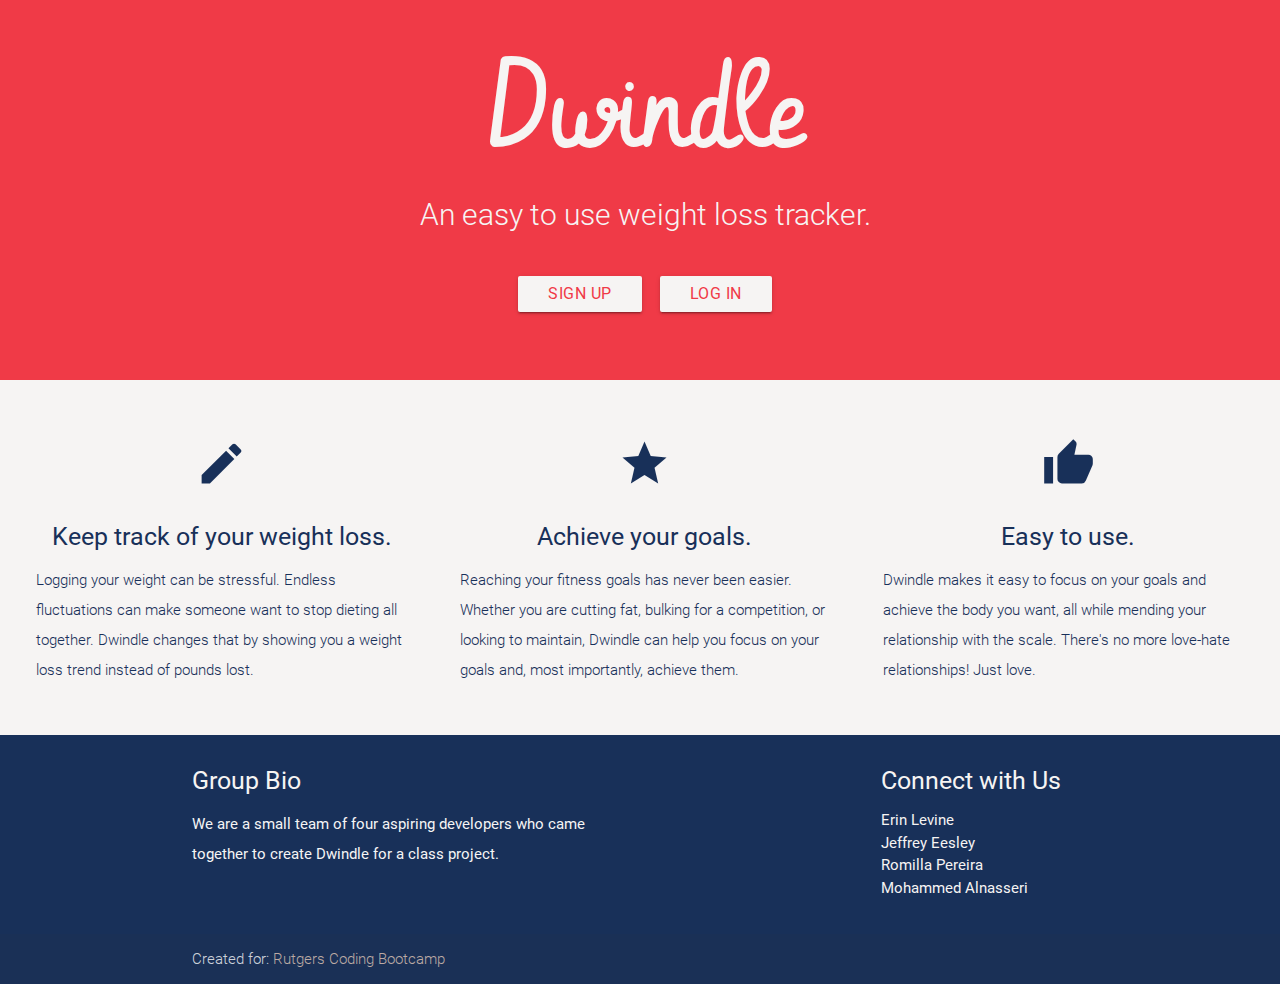
<file: public/index.html>
<!DOCTYPE html>
<html lang="en">
  <head>
    <meta http-equiv="Content-Type" content="text/html; charset=UTF-8"/>
    <meta name="viewport" content="width=device-width, initial-scale=1"/>
    <title>Dwindle | A Weight Loss Tracker</title>
    <!-- CSS  -->
    <link href="https://fonts.googleapis.com/icon?family=Material+Icons" rel="stylesheet">
    <link href="css/materialize.css" type="text/css" rel="stylesheet" media="screen,projection"/>
    <link href="css/style.css" type="text/css" rel="stylesheet" media="screen,projection"/>
    <link href="https://fonts.googleapis.com/css?family=Vibur" rel="stylesheet">
    <script src="https://cdnjs.cloudflare.com/ajax/libs/jquery/3.2.1/jquery.min.js"></script>
    <script type="text/javascript" src="js/signup.js"></script>
    <script type="text/javascript" src="js/login.js"></script>
   


    <!-- Carousel links -->
    


    <!-- USE THIS COLOR SCHEME: https://coolors.co/f03a47-449dd1-af5b5b-f6f4f3-183059 -->
  </head>
  <body>
    <body style="background-color:#F6F4F3">
      <div id="index-banner" class="parallax-container">
        <div class="section no-pad-bot">
          <div class="container">
            <br><br>
            <h1 class="header1 center">Dwindle</h1>
            <div class="row center">
              <h5 class="header2 col s12 light">An easy to use weight loss tracker.</h5>
            </div>
            <div class="row center">
              <!-- MODAL STUFF -->
              <a class="waves-effect waves-light btn" id="buttons" onclick="$('#modal1').modal('open');">Sign Up</a>
              <div id="modal1" class="modal">
                <div class="modal-content">
                  
                    <form id="signup" name="signup" action="/signup" method="POST" class="col s12">
                      <h2 class="signUpTitle">Sign Up with Dwindle</h2>
                      <div class="row">
                        <div class="col s12">
                          <div class="row">
                            <div class="input-field col s6">
                              <input placeholder="Email" id="email-input" name="email-input" type="text" class="validate">
                              <label for="email"></label>
                            </div>
                            <div class="input-field col s6">
                              <input placeholder="Password" id="password-input" name="password-input" type="password" class="validate">
                              <label for="password"></label>
                            </div>
                          </div>
                        </div>
                        <div class="row">
                          <div class="col s12">
                            <div class="row">
                              <div class="input-field col s6">
                                <input placeholder="First Name" id="firstName-input" type="text" class="validate">
                                <label for="firstName"></label>
                              </div>
                              <div class="input-field col s6">
                                <input placeholder="Last Name" id="lastName-input" type="text" class="validate">
                                <label for="lastName"></label>
                              </div>
                            </div>
                          </div>
                          <div class="row">
                            <div class="col s12">
                              <div class="row">
                                <div class="input-field col s6">
                                  <font color="#183059">
                                  <input type="date" id="datePicker-input" class="datepicker">
                                  </font>
                                </div>
                                <div class="input-field col s6">
                                  <input placeholder="Height in Inches" id="height-input" type="text" class="validate">
                                  <label for="height"></label>
                                </div>
                              </div>
                            </div>
                            <div class="row">
                              <div class="col s12">
                                <div class="row">
                                  <div class="input-field col s6">
                                    <input placeholder="Current Weight" id="initialWeight-input" type="text" class="validate">
                                    <label for="initialWeight"></label>
                                  </div>
                                  <div class="input-field col s6">
                                    <input placeholder="Goal Weight" id="goalWeight-input" type="text" class="validate">
                                    <label for="goalWeight"></label>
                                  </div>
                                </div>
                              </div>
                            </div>
                          </div>
                        </div>
                        </div>
                        <div class="modal-footer">
                          <button name="action" class="modal-action modal-close waves-effect waves-red btn-flat" value="Submit" id="signup" type="submit">Sign Up
                          </button>

                        </div>
                      </div>
                    </div>
                  </form>
                
              
              <!-- MORE MODAL STUFF -->
              <a class="waves-effect waves-light btn" id="buttons" onclick="$('#modal2').modal('open');">Log In</a>
              <div id="modal2" class="modal">
                <div class="modal-content">
                  
                    <form id="login" name="login" action="/login" method="POST" class="col s12">
                      <h2 class="logInTitle">Log In with Dwindle</h2>
                      <div class="row">
                        <div class="col s12">
                          <div class="row">
                            <div class="input-field col s6">
                              <input placeholder="Username" id="username-input" type="text" class="validate">
                              <label for="username"></label>
                            </div>
                            <div class="input-field col s6">
                              <input placeholder="Password" id="password-input" type="password" class="validate">
                              <label for="password"></label>
                            </div>
                          </div>
                        </div>
                        <div class="row">
                          <div class="col s12">
                            <div class="input-field col s12">
                              <input placeholder="Current Weight" id="currentWeight-input" type="text" class="validate">
                              <label for="currentWeight"></label>
                            </div>
                          </div>
                        </div>
                      </form>
                    
                  </div>
                </div>
                <div class="modal-footer">
                  <button name="action" class="modal-action modal-close waves-effect waves-red btn-flat" value="Submit" id="signup" type="submit">Log In
                  </button>
                  <!-- <a href="dashboard.html" class="modal-action modal-close waves-effect waves-red btn-flat" id="logIn">Log In</a> -->
                </div>
              </div>
            </div>
            <!-- STOP MODAL -->
            <br><br>
          </div>
        </div>
        <div class="parallax"></div>
      </div>
      <!-- </div> -->
      <div class="iconContainer">
        <div class="section">
          <!--   Icon Section   -->
          <div class="row">
            <div class="col s12 m4">
              <div class="icon-block">
                <h2 class="center"><i class="material-icons">mode_edit</i></h2>
                <h5 class="center">Keep track of your weight loss.</h5>
                <p class="light">Logging your weight can be stressful. Endless fluctuations can make someone want to stop dieting all together. Dwindle changes that by showing you a weight loss trend instead of pounds lost.</p>
              </div>
            </div>
            <div class="col s12 m4">
              <div class="icon-block">
                <h2 class="center brown-text"><i class="material-icons">star</i></h2>
                <h5 class="center">Achieve your goals.</h5>
                <p class="light">Reaching your fitness goals has never been easier. Whether you are cutting fat, bulking for a competition, or looking to maintain, Dwindle can help you focus on your goals and, most importantly, achieve them.</p>
              </div>
            </div>
            <div class="col s12 m4">
              <div class="icon-block">
                <h2 class="center brown-text"><i class="material-icons">thumb_up</i></h2>
                <h5 class="center">Easy to use.</h5>
                <p class="light">Dwindle makes it easy to focus on your goals and achieve the body you want, all while mending your relationship with the scale. There's no more love-hate relationships! Just love. </p>
              </div>
            </div>
          </div>
        </div>
      </div>
      
      <!-- Carousel starts here -->
      
      <!-- Carousel Ends here -->
      <footer class="page-footer">
        <div class="container">
          <div class="row">
            <div class="col l6 s12">
              <h5 class="white-text">Group Bio</h5>
              <p class="grey-text text-lighten-4">We are a small team of four aspiring developers who came together to create Dwindle for a class project.</p>
            </div>
            <div class="col l3 s12">
            </div>
            <div class="col l3 s12">
              <h5 class="connectText">Connect with Us</h5>
              <ul>
                <li><a class="white-text" href="http://www.github.com/erinlevine">Erin Levine</a></li>
                <li><a class="white-text" href="#!">Jeffrey Eesley</a></li>
                <li><a class="white-text" href="#!">Romilla Pereira</a></li>
                <li><a class="white-text" href="#!">Mohammed Alnasseri</a></li>
              </ul>
            </div>
          </div>
        </div>
        <div class="footer-copyright">
          <div class="container">
            Created for: <a class="brown-text text-lighten-3" href="https://bootcamp.rutgers.edu/">Rutgers Coding Bootcamp</a>
          </div>
        </div>
      </footer>
      <!--  Scripts-->
      <script src="https://code.jquery.com/jquery-2.1.1.min.js"></script>
      <script src="js/materialize.js"></script>
      <script src="js/init.js"></script>
      
    </body>
  </html>
</file>
<file: public/css/style.css>
nav ul a,
nav .brand-logo {
  color: #F6F4F3;
  font-family: 'Vibur', cursive;
  font-size: 40px;
}

/*body{
  background-color: #F6F4F3;
}*/

/*Carousel Styles start*/

card-panel {
  height:300px;
    transition: box-shadow .25s;
    padding: 24px;
    margin: .5rem 0 1rem 0;
    border-radius: 2px;
    background-color: #F03A47 !important;
}

#carousel{
 padding-left:25px;
 padding-right:25px;
  padding-top:20px;
  padding-bottom:20px;
  height:400px;
}

/*Carousel Styles end*/





.navBackground {
  background-color: #F03A47;
}

.header1{
  color: #F6F4F3;
  font-family: 'Vibur', cursive;
  font-size: 800%;
  margin-bottom: 7px;
}

.header2{
  color: #F6F4F3;
  font-size: 200%;
  margin-bottom: 25px;
}

#buttons{
  background-color: #F6F4F3;
  color: #F03A47;
  font-style: bold;
  font-size: 16px;
  margin-right: 7px;
  margin-left: 7px;
}

#index-banner{
  margin-bottom: 15px;
}

.section{
  align-self: center;
  padding-left: 10px;
}

.iconContainer{
  background-color: #F6F4F3;
}

.material-icons{
  color: #183059;
}

h5{
  color: #183059;
}

.signUpTitle{
  color: #F03A47;
  font-family: 'Vibur', cursive;
}

.logInTitle{
  color: #F03A47;
  font-family: 'Vibur', cursive;
}

#firstName-input{
  color: #183059;
}

#lastName-input{
  color: #183059;
}

#email-input{
  color: #183059;
}

#username-input{
  color: #183059;
}

#password-input{
  color: #183059;
}

#height-input{
  color: #183059;
}

#datePicker-input{
  color: #183059;
}

#initialWeight-input{
  color: #183059;
}

#currentWeight-input{
  color: #183059;
}

#goalWeight-input{
  color: #183059;
}

.datePicker{
  color: #F03A47;
}

p{
  color: #183059;
}

.infoContainer{
  background-color: #449DD1;
}

.header2{
  font: #F6F4F3;
  font-family: 'Roboto';
}

.navIcons{
  color: #F6F4F3;
}

.dashboardContainer{
  background-color: #449DD1;
}

.container1{
  background-color: #F6F4F3;
}

.red.lighten-1 {
    background-color: #183059 !important;
}

.white-text {
    color: #F6F4F3 !important;
}

.parallax {
  background-color: #F03A47;
}

nav i, nav [class^="mdi-"], nav [class*="mdi-"], nav i.material-icons {
    display: block;
    font-size: 24px;
    height: 56px;
    line-height: 56px;
    color: #F6F4F3;
}

p {
  line-height: 2rem;
}

.button-collapse {
  color: #26a69a;
}

.parallax-container {
  min-height: 380px;
  line-height: 0;
  height: auto;
  color: rgba(255,255,255,.9);
}
  .parallax-container .section {
    width: 100%;
  }

@media only screen and (max-width : 992px) {
  .parallax-container .section {
    position: absolute;
    top: 40%;
  }
  #index-banner .section {
    top: 10%;
  }
}

@media only screen and (max-width : 600px) {
  #index-banner .section {
    top: 0;
  }
}

.icon-block {
  padding: 0 15px;
}
.icon-block .material-icons {
  font-size: inherit;
}

footer.page-footer {
  margin: 0;
  background-color: #183059;
}

.connectText {
  color: #F6F4F3;
}

.brand-logo{
  font-family: ;
}
</file>
